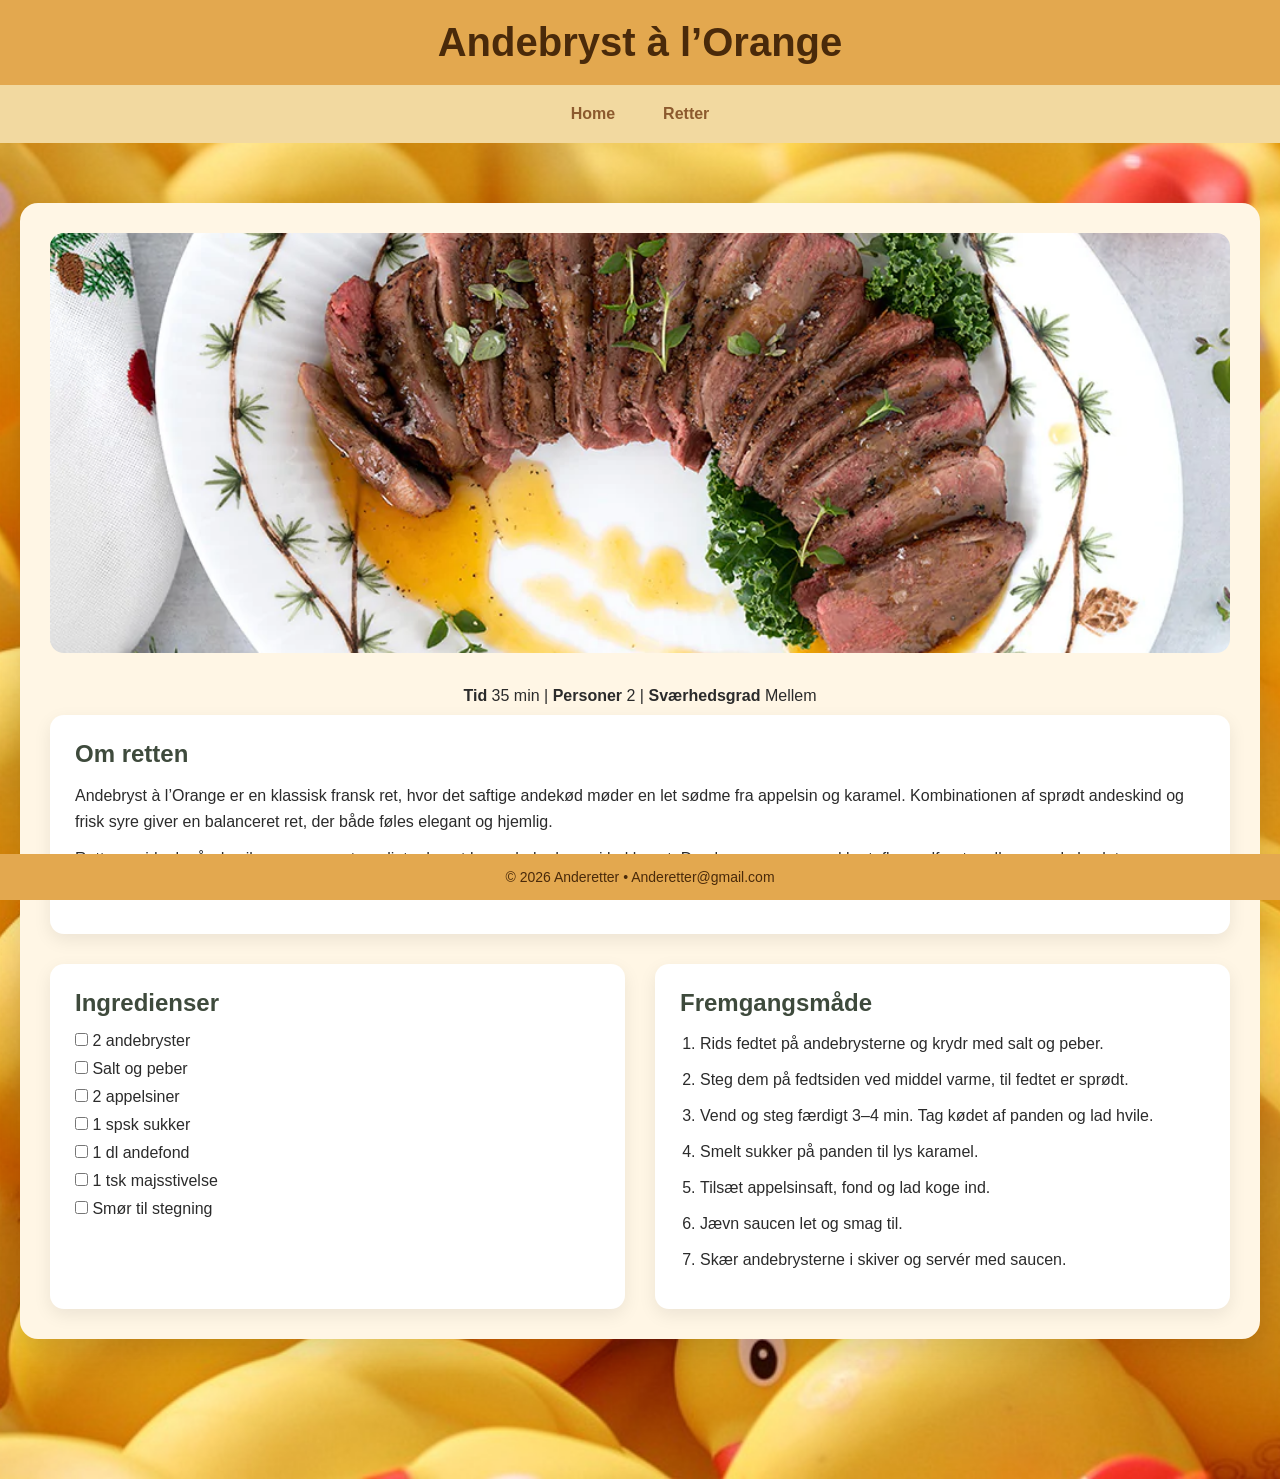
<file: Andebryst_L'Orange.html>
<!DOCTYPE html>
<html lang="da">
<head>
    <meta charset="UTF-8">
    <meta name="viewport" content="width=device-width, initial-scale=1.0">
    <title>Andebryst à l’Orange</title>
    <link rel="stylesheet" href="style.css">
</head>

<body>

<header>
    <h1>Andebryst à l’Orange</h1>
</header>

<nav>
    <a href="index.html">Home</a>
    <a href="retter.html">Retter</a>
</nav>

<main>
    <div class="page-wrapper opskrift-side">

        <!-- HERO -->
        <section class="opskrift-hero">
            <img src="Andebryst_L'Orange.png" alt="Andebryst à l’Orange">
        </section>

        <!-- META INFO -->
        <section class="opskrift-meta">
            <div>
                <strong>Tid</strong>
                <span>35 min | </span>
                <strong>Personer</strong>
                <span>2 | </span>
                <strong>Sværhedsgrad</strong>
                <span>Mellem</span>
            </div>
        </section>

        <section class="opskrift-intro">
            <article class="opskrift-kort">
                <h2>Om retten</h2>
                <p>
                    Andebryst à l’Orange er en klassisk fransk ret, hvor det saftige andekød
                    møder en let sødme fra appelsin og karamel. Kombinationen af sprødt
                    andeskind og frisk syre giver en balanceret ret, der både føles elegant
                    og hjemlig.
                </p>
                <div></div>
                <p>
                    Retten er ideel, når du vil servere noget særligt uden at bruge hele
                    dagen i køkkenet. Den kan serveres med kartofler, rodfrugter eller en
                    enkel salat og passer perfekt til både hverdagsluksus og gæstemiddag.
                </p>
            </article>
        </section>


        <section class="opskrift-grid">

            <!-- INGREDIENSER -->
            <article class="opskrift-kort">
                <h2>Ingredienser</h2>

                <ul class="ingredienser-liste">
                    <li><label><input type="checkbox"> 2 andebryster</label></li>
                    <li><label><input type="checkbox"> Salt og peber</label></li>
                    <li><label><input type="checkbox"> 2 appelsiner</label></li>
                    <li><label><input type="checkbox"> 1 spsk sukker</label></li>
                    <li><label><input type="checkbox"> 1 dl andefond</label></li>
                    <li><label><input type="checkbox"> 1 tsk majsstivelse</label></li>
                    <li><label><input type="checkbox"> Smør til stegning</label></li>
                </ul>
            </article>

            <!-- FREMGANG -->
            <article class="opskrift-kort">
                <h2>Fremgangsmåde</h2>

                <ol class="fremgang">
                    <li>Rids fedtet på andebrysterne og krydr med salt og peber.</li>
                    <li>Steg dem på fedtsiden ved middel varme, til fedtet er sprødt.</li>
                    <li>Vend og steg færdigt 3–4 min. Tag kødet af panden og lad hvile.</li>
                    <li>Smelt sukker på panden til lys karamel.</li>
                    <li>Tilsæt appelsinsaft, fond og lad koge ind.</li>
                    <li>Jævn saucen let og smag til.</li>
                    <li>Skær andebrysterne i skiver og servér med saucen.</li>
                </ol>
            </article>

        </section>

    </div>
</main>

<footer>
    © 2026 Anderetter • Anderetter@gmail.com
</footer>

</body>
</html>
</file>
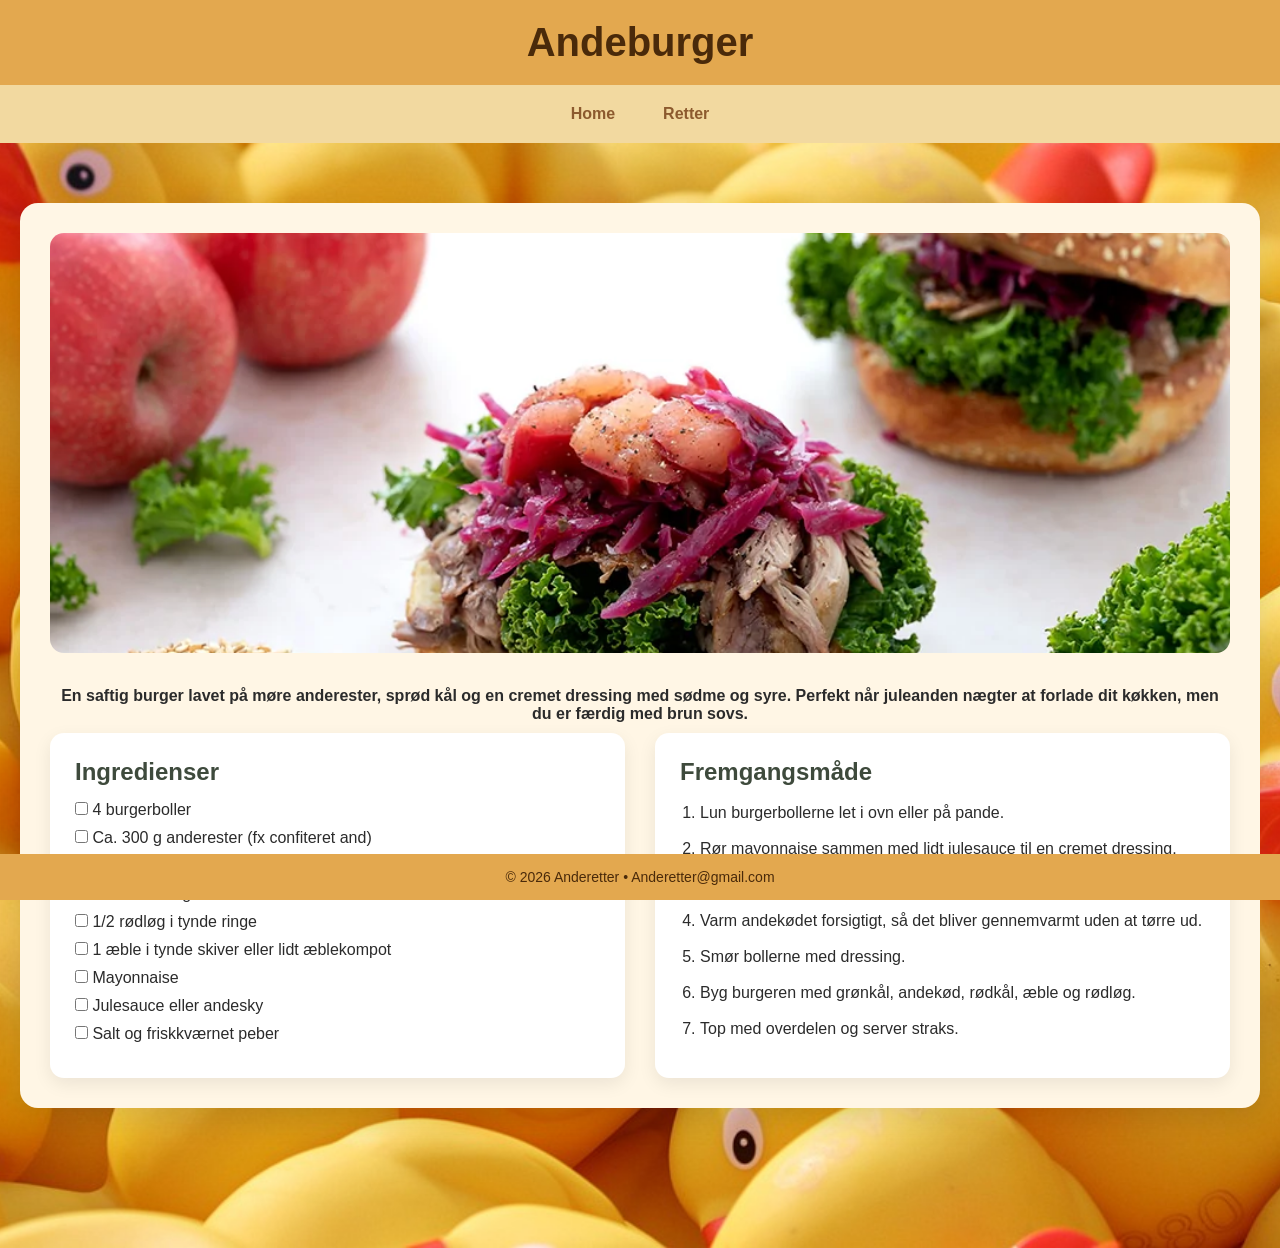
<file: andeburger.html>
<!DOCTYPE html>
<html lang="da">
<head>
    <meta charset="UTF-8">
    <meta name="viewport" content="width=device-width, initial-scale=1.0">
    <title>Andeburger</title>
    <link rel="stylesheet" href="style.css">
</head>

<body>

    <header>
        <h1>Andeburger</h1>
    </header>

    <nav>
        <a href="index.html">Home</a>
        <a href="retter.html">Retter</a>
    </nav>

    <main>
        <div class="page-wrapper opskrift-side">

            <!-- HERO -->
            <div class="opskrift-hero">
                
                <img src="andeburger.png" alt="Andeburger med anderester">

                <div class="opskrift-meta">
                    <div>
                        <p>
                            <b>
                                En saftig burger lavet på møre anderester, sprød kål og en cremet dressing med sødme og syre. 
                                Perfekt når juleanden nægter at forlade dit køkken, men du er færdig med brun sovs.
                            </b>
                        </p>
                    </div>
                </div>
            </div>

            <!-- OPSKRIFT -->
            <section class="opskrift-grid">

                <article class="opskrift-kort">
                    <h2>Ingredienser</h2>

                    <ul class="ingredienser-liste">
                        <li><label><input type="checkbox"> 4 burgerboller </label></li>
                        <li><label><input type="checkbox"> Ca. 300 g anderester (fx confiteret and) </label></li>
                        <li><label><input type="checkbox"> 100 g rødkål </label></li>
                        <li><label><input type="checkbox"> En håndfuld grønkål </label></li>
                        <li><label><input type="checkbox"> 1/2 rødløg i tynde ringe </label></li>
                        <li><label><input type="checkbox"> 1 æble i tynde skiver eller lidt æblekompot </label></li>
                        <li><label><input type="checkbox"> Mayonnaise </label></li>
                        <li><label><input type="checkbox"> Julesauce eller andesky </label></li>
                        <li><label><input type="checkbox"> Salt og friskkværnet peber </label></li>
                    </ul>
                </article>

                <article class="opskrift-kort">
                    <h2>Fremgangsmåde</h2>

                    <ol class="fremgang">
                        <li>Lun burgerbollerne let i ovn eller på pande.</li>
                        <li>Rør mayonnaise sammen med lidt julesauce til en cremet dressing.</li>
                        <li>Massér en smule dressing ind i grønkålen.</li>
                        <li>Varm andekødet forsigtigt, så det bliver gennemvarmt uden at tørre ud.</li>
                        <li>Smør bollerne med dressing.</li>
                        <li>Byg burgeren med grønkål, andekød, rødkål, æble og rødløg.</li>
                        <li>Top med overdelen og server straks.</li>
                    </ol>
                </article>

            </section>
        </div>
    </main>

    <footer>
        © 2026 Anderetter • Anderetter@gmail.com
    </footer>

</body>
</html>
</file>
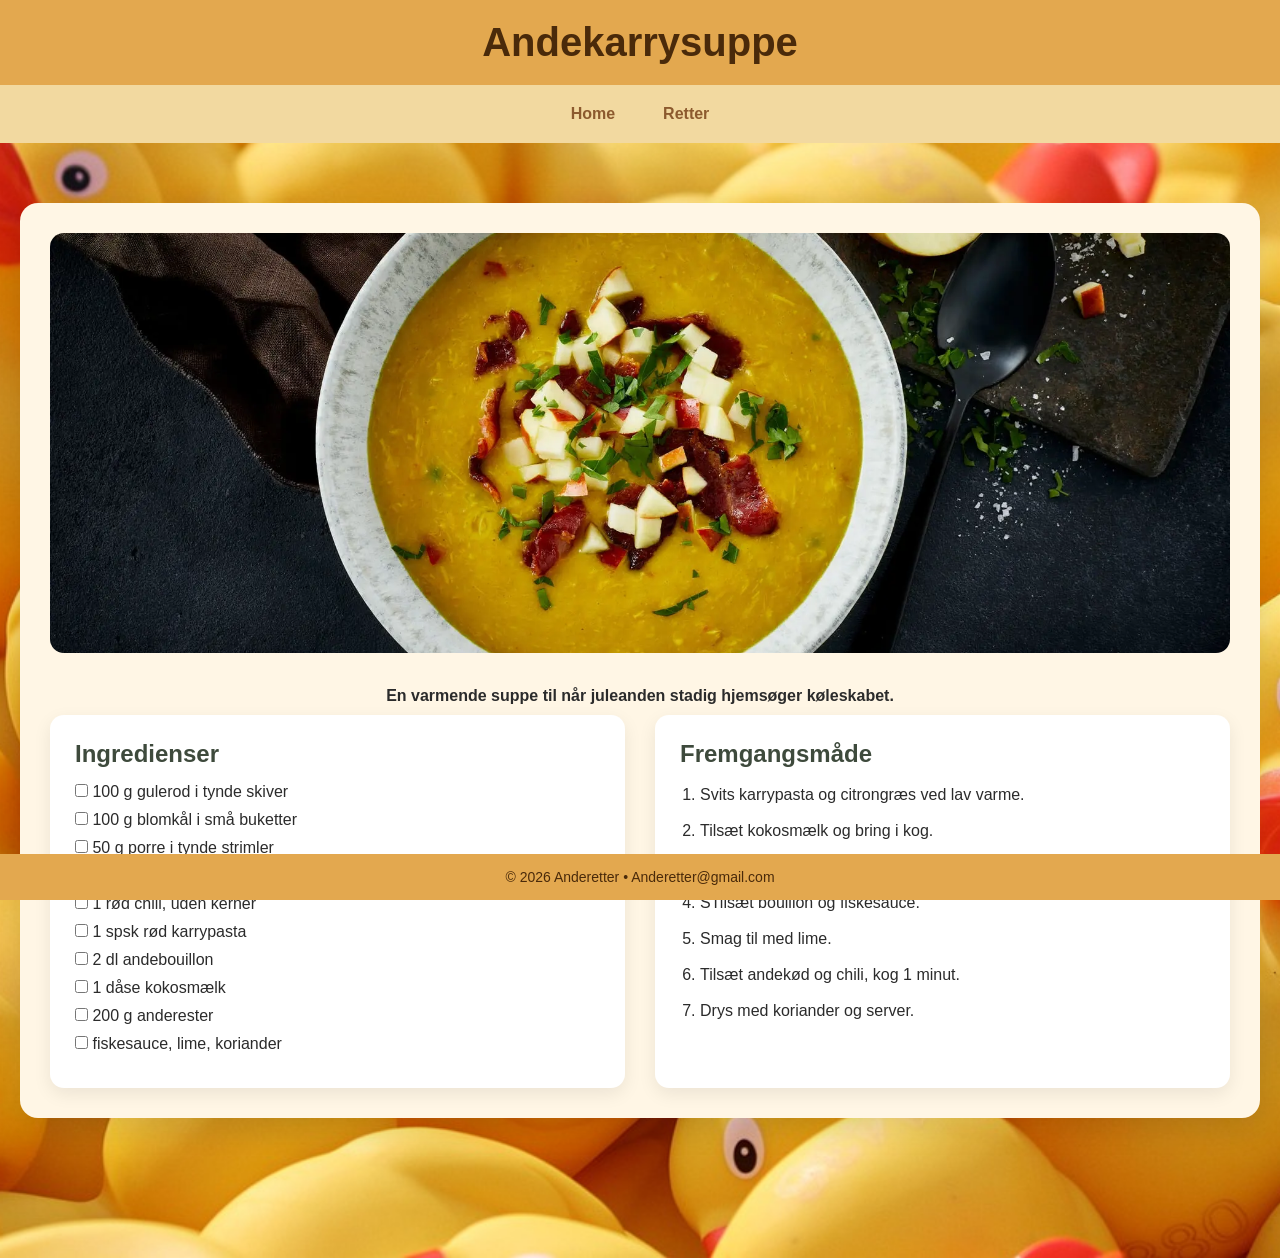
<file: Andekarrysuppe.html>
<!DOCTYPE html>
<html lang="da">
<head>
    <meta charset="UTF-8">
    <meta name="viewport" content="width=device-width, initial-scale=1.0">
    <title>Andesteg</title>
    <link rel="stylesheet" href="style.css">
</head>

<body>

    <header>
        <h1>Andekarrysuppe</h1>
    </header>

    <nav>
        <a href="index.html">Home</a>
        <a href="retter.html">Retter</a>
    </nav>

        <main>
            <div class="page-wrapper opskrift-side">

                <!-- HERO -->
                <div class="opskrift-hero">
                    
                    <img src="andekarrysuppe.png" alt="Andekarrysuppe">
                        
                    <div class="opskrift-meta">
                        <div>
                            <p>
                                <b> En varmende suppe til når juleanden stadig hjemsøger køleskabet. </b>
                            </p>
                        </div>

                </div>

                <!-- OPSKRIFT -->
                <section class="opskrift-grid">

                    <article class="opskrift-kort">
                        <h2>Ingredienser</h2>

                        <ul class="ingredienser-liste">
                            <li><label><input type="checkbox"> 100 g gulerod i tynde skiver </label></li>
                            <li><label><input type="checkbox"> 100 g blomkål i små buketter</label></li>
                            <li><label><input type="checkbox"> 50 g porre i tynde strimler</label></li>
                            <li><label><input type="checkbox"> 1 stang citrongræs, finhakket</label></li>
                            <li><label><input type="checkbox"> 1 rød chili, uden kerner</label></li>
                            <li><label><input type="checkbox"> 1 spsk rød karrypasta</label></li>
                            <li><label><input type="checkbox"> 2 dl andebouillon</label></li>
                            <li><label><input type="checkbox"> 1 dåse kokosmælk</label></li>
                            <li><label><input type="checkbox"> 200 g anderester</label></li>
                            <li><label><input type="checkbox"> fiskesauce, lime, koriander</label></li>

                        </ul>
                    </article>

                    <article class="opskrift-kort">
                        <h2>Fremgangsmåde</h2>

                        <ol class="fremgang">
                            <li>Svits karrypasta og citrongræs ved lav varme.</li>
                            <li>Tilsæt kokosmælk og bring i kog.</li>
                            <li>Kom grøntsagerne i og kog 5 minutter.</li>
                            <li>STilsæt bouillon og fiskesauce.</li>
                            <li>Smag til med lime.</li>
                            <li>Tilsæt andekød og chili, kog 1 minut.</li>
                            <li>Drys med koriander og server.</li>
                        </ol>

                    </article>

                </section>
        </div>
    </main>

    <footer>
        © 2026 Anderetter • Anderetter@gmail.com
    </footer>

</body>
</html>
</file>
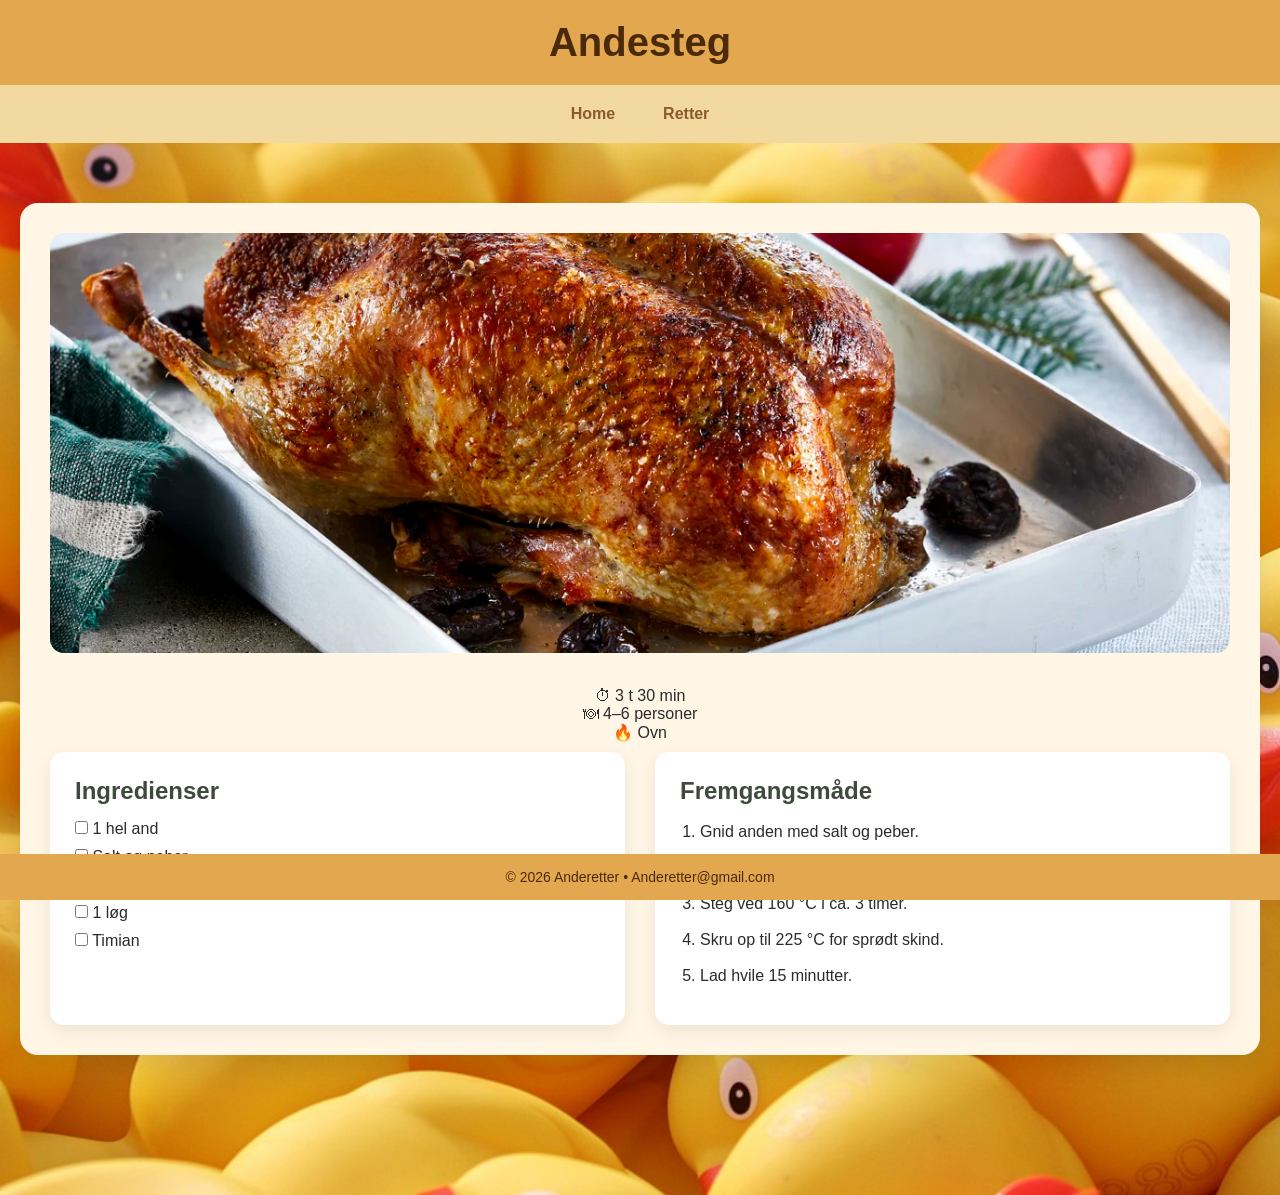
<file: andesteg.html>
<!DOCTYPE html>
<html lang="da">
<head>
    <meta charset="UTF-8">
    <meta name="viewport" content="width=device-width, initial-scale=1.0">
    <title>Andesteg</title>
    <link rel="stylesheet" href="style.css">
</head>

<body>

    <header>
        <h1>Andesteg</h1>
    </header>

    <nav>
        <a href="index.html">Home</a>
        <a href="retter.html">Retter</a>
    </nav>

        <main>
            <div class="page-wrapper opskrift-side">

                <!-- HERO -->
                <div class="opskrift-hero">
                    
                    <img src="andesteg.png" alt="Andesteg">
                        
                    <div class="opskrift-meta">
                        <div>⏱ 3 t 30 min</div>
                        <div>🍽 4–6 personer</div>
                        <div>🔥 Ovn</div>
                    </div>

                </div>

                <!-- OPSKRIFT -->
                <section class="opskrift-grid">

                    <article class="opskrift-kort">
                        <h2>Ingredienser</h2>

                        <ul class="ingredienser-liste">
                            <li><label><input type="checkbox"> 1 hel and</label></li>
                            <li><label><input type="checkbox"> Salt og peber</label></li>
                            <li><label><input type="checkbox"> 2 æbler</label></li>
                            <li><label><input type="checkbox"> 1 løg</label></li>
                            <li><label><input type="checkbox"> Timian</label></li>
                        </ul>
                    </article>

                    <article class="opskrift-kort">
                        <h2>Fremgangsmåde</h2>
                        <ol class="fremgang">
                            <li>Gnid anden med salt og peber.</li>
                            <li>Fyld med æbler, løg og timian.</li>
                            <li>Steg ved 160 °C i ca. 3 timer.</li>
                            <li>Skru op til 225 °C for sprødt skind.</li>
                            <li>Lad hvile 15 minutter.</li>
                        </ol>
                    </article>

                </section>
        </div>
    </main>

    <footer>
        © 2026 Anderetter • Anderetter@gmail.com
    </footer>

</body>
</html>
</file>
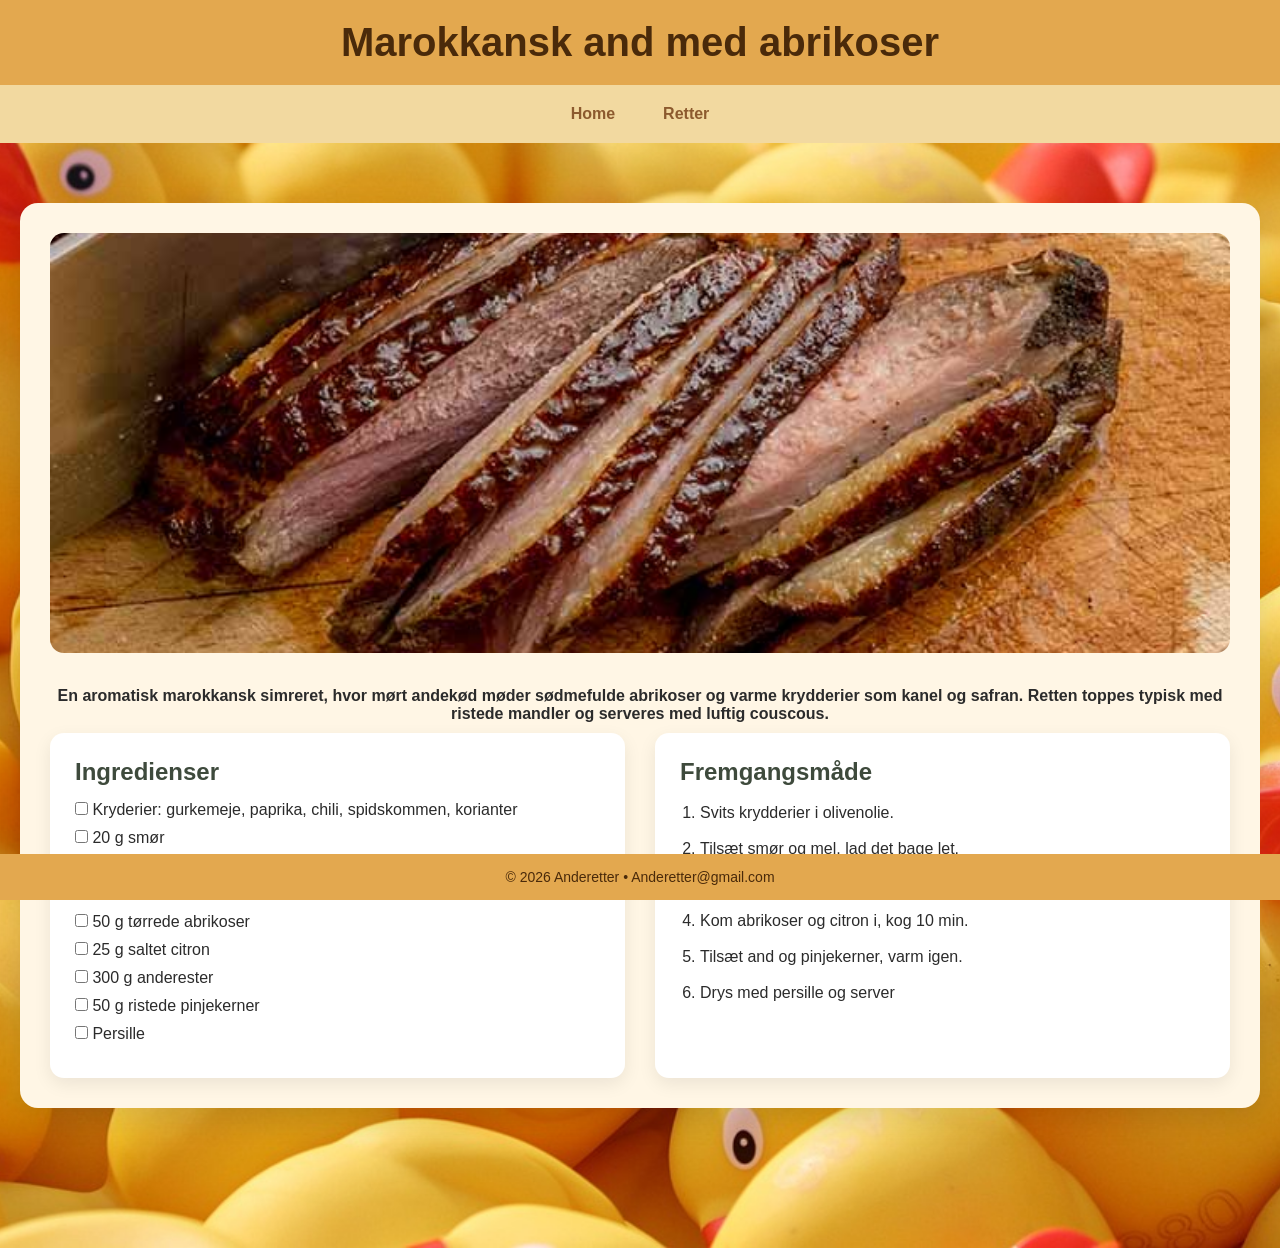
<file: marokkansk_and_m_abrikoser.html>
<!DOCTYPE html>
<html lang="da">
<head>
    <meta charset="UTF-8">
    <meta name="viewport" content="width=device-width, initial-scale=1.0">
    <title>Andesteg</title>
    <link rel="stylesheet" href="style.css">
</head>

<body>

    <header>
        <h1>Marokkansk and med abrikoser</h1>
    </header>

    <nav>
        <a href="index.html">Home</a>
        <a href="retter.html">Retter</a>
    </nav>

        <main>
            <div class="page-wrapper opskrift-side">

                <!-- HERO -->
                <div class="opskrift-hero">
                    
                    <img src="marokkansk_and_m_abrikoser.png" alt="marokkansk_and_m_abrikoser">
                        
                    <div class="opskrift-meta">
                        <div>
                            <p>
                                <b> En aromatisk marokkansk simreret, hvor mørt andekød møder sødmefulde abrikoser og varme krydderier som kanel og safran. Retten toppes typisk med ristede mandler og serveres med luftig couscous. </b>
                            </p>
                        </div>

                </div>

                <!-- OPSKRIFT -->
                <section class="opskrift-grid">

                    <article class="opskrift-kort">
                        <h2>Ingredienser</h2>

                        <ul class="ingredienser-liste">
                            <li><label><input type="checkbox"> Kryderier: gurkemeje, paprika, chili, spidskommen, korianter </label></li>
                            <li><label><input type="checkbox"> 20 g smør </label></li>
                            <li><label><input type="checkbox"> 10 g hvedemel </label></li>
                            <li><label><input type="checkbox"> 4 dl andebouillon </label></li>
                            <li><label><input type="checkbox"> 50 g tørrede abrikoser </label></li>
                            <li><label><input type="checkbox"> 25 g saltet citron </label></li>
                            <li><label><input type="checkbox"> 300 g anderester </label></li>
                            <li><label><input type="checkbox"> 50 g ristede pinjekerner</label></li>
                            <li><label><input type="checkbox"> Persille </label></li>
                        </ul>
                    </article>

                    <article class="opskrift-kort">
                        <h2>Fremgangsmåde</h2>

                        <ol class="fremgang">
                            <li>Svits krydderier i olivenolie.</li>
                            <li>Tilsæt smør og mel, lad det bage let.</li>
                            <li>Tilsæt bouillon under omrøring.</li>
                            <li>Kom abrikoser og citron i, kog 10 min.</li>
                            <li>Tilsæt and og pinjekerner, varm igen.</li>
                            <li>Drys med persille og server</li>
                        </ol>

                    </article>

                </section>
            </div>
        </main>

    <footer>
        © 2026 Anderetter • Anderetter@gmail.com
    </footer>

</body>
</html>
</file>
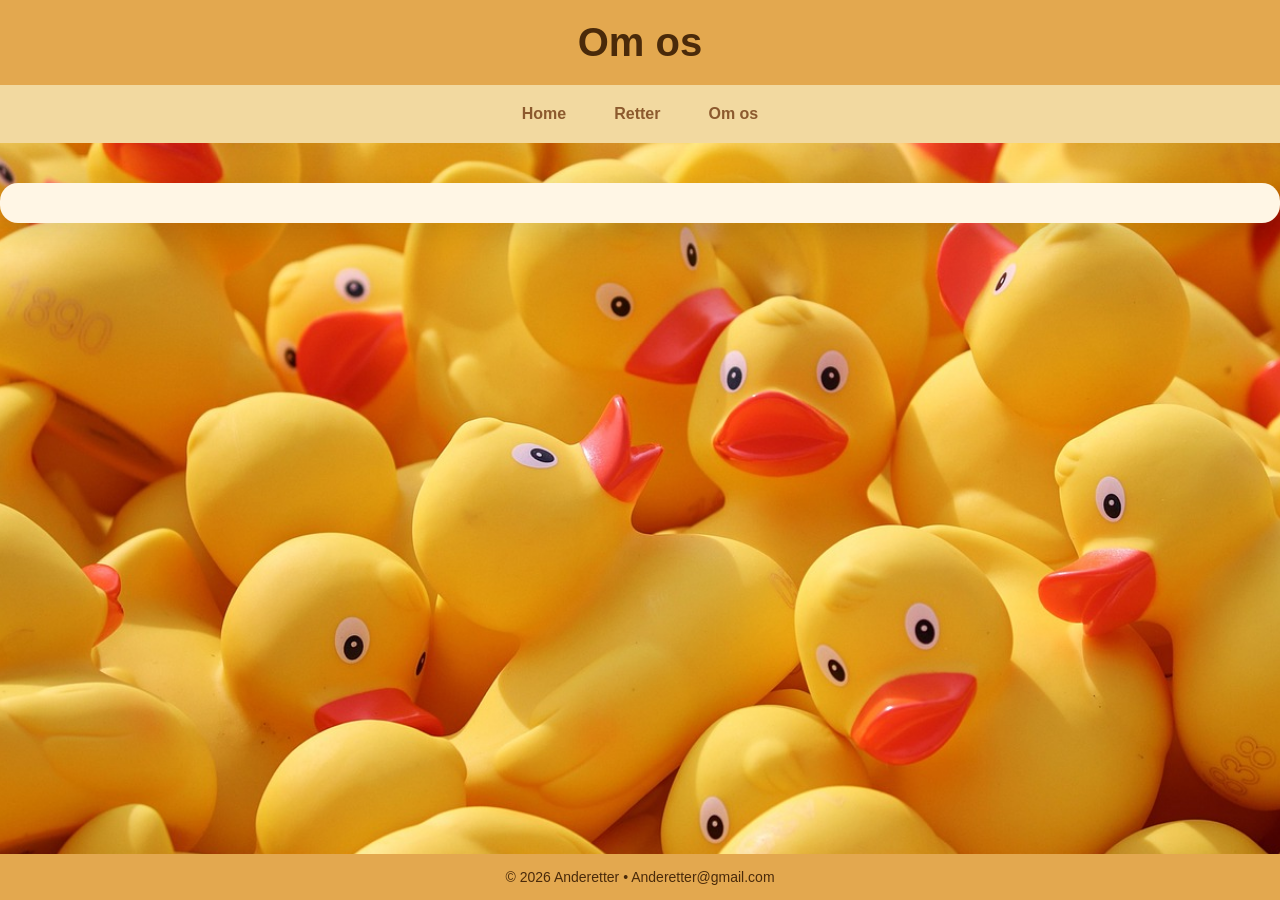
<file: om.html>
<!DOCTYPE html>
<html lang="da">
<head>
    <meta charset="UTF-8">
    <meta name="viewport" content="width=device-width, initial-scale=1.0">
    <title>Duck page</title>
    <link rel="stylesheet" href="style.css">

</head>
    <body>
    
        <header> 
            <h1> Om os </h1>
        </header>

        <nav>
            <a href="index.html">Home</a>
            <a href="retter.html">Retter</a>
            <a href="om.html">Om os</a>
        </nav>

        <div class="page-wrapper">
            <main>

            </main>
        </div>

        <footer>
            © 2026 Anderetter • Anderetter@gmail.com
        </footer>
    
    </body>
</head>
</file>
<file: style.css>
/* RESET */
* {
    margin: 0;
    padding: 0;
    box-sizing: border-box;
}

/* FARVER */
:root {
    --primary: #E3A84F;    /* gylden, varm */
    --secondary: #3E4A3C;  /* rolig mørk grøn */
    --accent: #8C5A2E;     /* afdæmpet brun */
    --background: #FFF6E5; /* varm kogebog */
    --surface: #FFFFFF;   /* kort */
    --text: #2B2B2B;
}

/* BODY + BAGGRUND */
body {
    font-family: Arial, Helvetica, sans-serif;
    min-height: 100vh;
    margin: 0;
    color: var(--text);

    background-image: url("natur.png");
    background-size: cover;
    background-position: center;
    background-repeat: no-repeat;
}

/* HEADER */
header {
    background: var(--primary);
    color: #4A2A0A;
    padding: 20px;
    text-align: center;
    font-size: 20px;
    width: 100%;
}

/* NAVIGATION */
nav {
    background: #F2D9A0;
    display: flex;
    justify-content: center;
    gap: 20px;
    padding: 12px 0;
    width: 100%;
}

nav a {
    color: var(--accent);
    text-decoration: none;
    font-size: 16px;
    font-weight: bold;
    padding: 8px 14px;
    border-radius: 6px;
    transition: background 0.2s, transform 0.2s;
}

nav a:hover {
    background: rgba(255, 255, 255, 0.35);
    transform: scale(1.05);
}

/* PAGE WRAPPER (ARKET I MIDTEN) */
.page-wrapper {
    max-width: 1400px;
    margin: 40px auto 120px auto;
    background: var(--background);
    border-radius: 18px;
    box-shadow: 0 10px 30px rgba(0,0,0,0.12);
}

/* MAIN */
main {
    padding: 20px;
}

/* SEARCH */
.search-container {
    margin: 25px 0;
    text-align: center;
}

#searchInput {
    width: 100%;
    max-width: 400px;
    padding: 10px;
    font-size: 16px;
    border-radius: 8px;
    border: 2px solid #ccc;
}

/* GRID MED RETTER */
.ret-grid {
    display: grid;
    grid-template-columns: repeat(3, 1fr);
    gap: 30px;
}

/* RET-KORT */
.ret-kort {
    background: var(--surface);
    border-radius: 12px;
    padding: 15px;
    text-align: center;
    height: 360px;
    display: flex;
    flex-direction: column;
    justify-content: space-between;
}

/* TITEL */
.ret-kort h2 {
    color: var(--secondary);
    font-size: 18px;
}

/* KLIKBARE BILLEDER */
.ret-knap {
    border: none;
    background: none;
    padding: 0;
    cursor: pointer;
}

.ret-knap img {
    max-height: 230px;
    width: auto;
    object-fit: cover;
    border-radius: 8px;
}

/* BESKRIVELSE */
.ret-kort p {
    font-size: 14px;
    margin-top: 10px;
}

/* FOOTER */
footer {
    background: var(--primary);
    color: #4A2A0A;
    text-align: center;
    padding: 15px;
    font-size: 14px;

    position: fixed;
    bottom: 0;
    left: 0;
    width: 100%;
}

/* OPSKRIFT-SIDE */

.opskrift-side {
    padding: 30px;
}

/* HERO-BILLEDE */
.opskrift-hero img {
    width: 100%;
    max-height: 420px;
    object-fit: cover;
    border-radius: 14px;
    margin-bottom: 30px;
}

/* GRID TIL OPSKRIFT */
.opskrift-grid {
    display: grid;
    grid-template-columns: 1fr 1fr;
    gap: 30px;
}

/* HVIDE OPSKRIFTS-KORT */
.opskrift-kort {
    background: var(--surface);
    padding: 25px;
    border-radius: 14px;
    box-shadow: 0 6px 18px rgba(0,0,0,0.08);
    margin-bottom: 10 px;
}

/* OVERSKRIFTER */
.opskrift-kort h2 {
    margin-bottom: 15px;
    color: var(--secondary);
}

/* INGREDIENSER */
.ingredienser-liste {
    list-style: none;
}

.ingredienser-liste li {
    margin-bottom: 10px;
}

/* FREMGANG */
.fremgang {
    padding-left: 20px;
}

.fremgang li {
    margin-bottom: 12px;
    line-height: 1.5;
}

/* PORTIONER */
.portion-control {
    margin-bottom: 15px;
    display: flex;
    gap: 10px;
    align-items: center;
}

.portion-control button {
    padding: 4px 10px;
    font-size: 16px;
}

.opskrift-intro {
    margin-bottom: 30px;
}

.opskrift-intro p {
    line-height: 1.6;
    margin-bottom: 12px;
}

.opskrift-meta {
    margin-bottom: 10px;
    text-align: center;
}


/* MOBIL */
@media (max-width: 800px) {
    .opskrift-grid {
        grid-template-columns: 1fr;
    }
}
</file>
